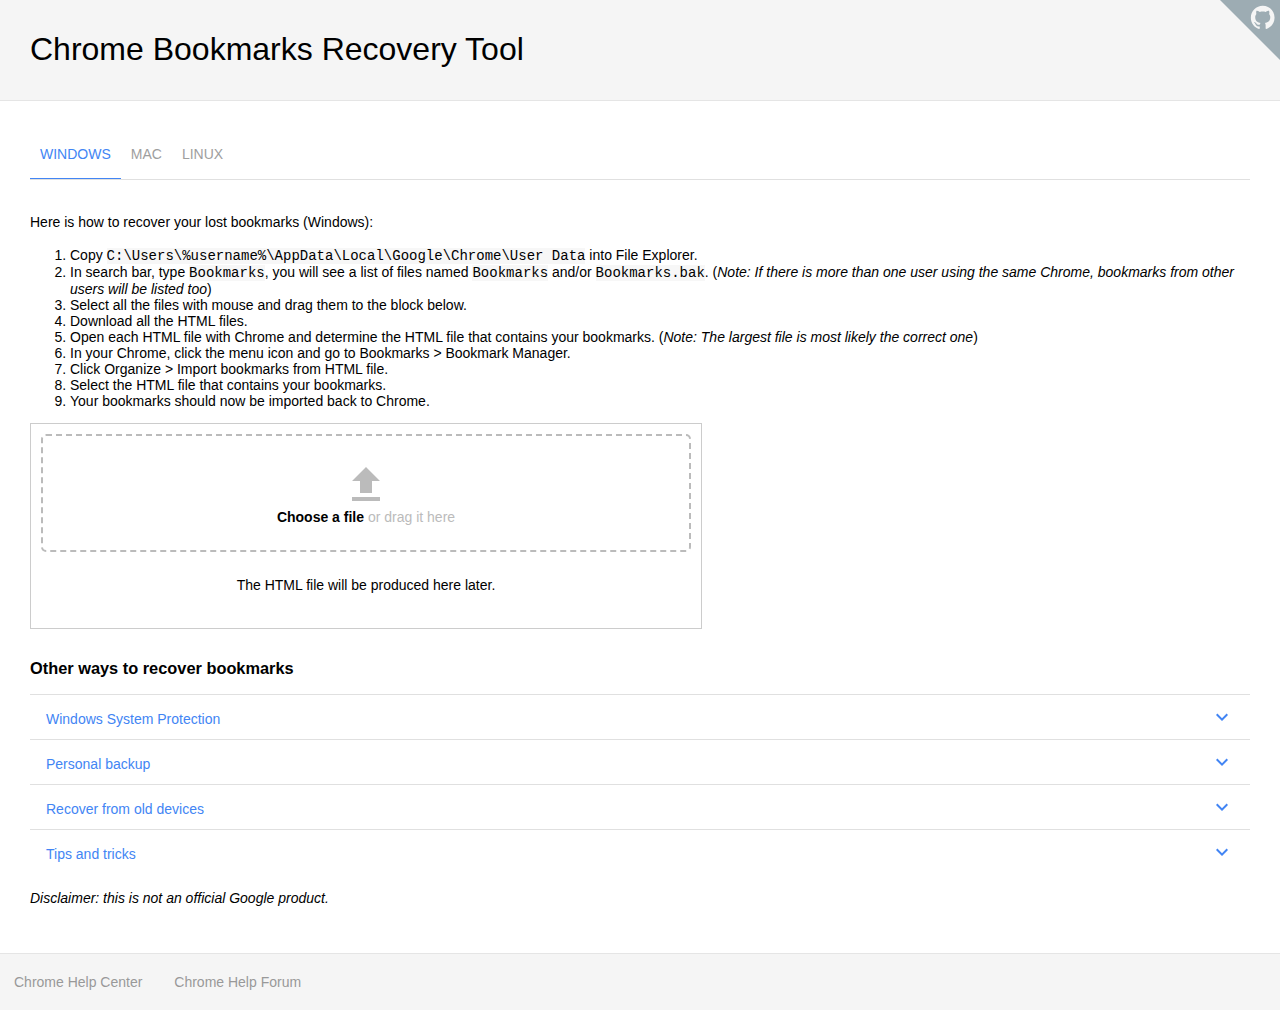
<file: bookmark-recovery/index.html>
<!DOCTYPE html>
<!--
MIT License

Copyright (c) 2016 Loo Rong Jie (Rong Jie Loo)

Permission is hereby granted, free of charge, to any person obtaining a copy
of this software and associated documentation files (the "Software"), to deal
in the Software without restriction, including without limitation the rights
to use, copy, modify, merge, publish, distribute, sublicense, and/or sell
copies of the Software, and to permit persons to whom the Software is
furnished to do so, subject to the following conditions:

The above copyright notice and this permission notice shall be included in all
copies or substantial portions of the Software.

THE SOFTWARE IS PROVIDED "AS IS", WITHOUT WARRANTY OF ANY KIND, EXPRESS OR
IMPLIED, INCLUDING BUT NOT LIMITED TO THE WARRANTIES OF MERCHANTABILITY,
FITNESS FOR A PARTICULAR PURPOSE AND NONINFRINGEMENT. IN NO EVENT SHALL THE
AUTHORS OR COPYRIGHT HOLDERS BE LIABLE FOR ANY CLAIM, DAMAGES OR OTHER
LIABILITY, WHETHER IN AN ACTION OF CONTRACT, TORT OR OTHERWISE, ARISING FROM,
OUT OF OR IN CONNECTION WITH THE SOFTWARE OR THE USE OR OTHER DEALINGS IN THE
SOFTWARE.

Special thanks to David King, Hennie Rozengarden, Jeroen Van Antwerpen,
Cor Koomen and other TC/RS Chromies in refining this tool.
-->
<html lang="en">
<head>
<title>Chrome Bookmarks Recovery Tool</title>
<meta charset="utf-8">
<meta name="viewport" content="width=device-width,minimum-scale=1.0">
<meta name="description" content="Tool to recover your lost Chrome bookmarks">
<link rel="canonical" href="https://rongjiecomputer.github.io/chrome/bookmark-recovery/">
<meta property="og:type" content="website">
<meta property="og:title" content="Chrome Bookmarks Recovery Tool">
<meta property="og:url" content="https://rongjiecomputer.github.io/chrome/bookmark-recovery/">
<meta property="og:site_name" content="rongjiecomputer.github.io">
<meta property="og:description" content="Tool to recover your lost Chrome bookmarks">
<meta property="og:image" content="https://rongjiecomputer.github.io/chrome/bookmark-recovery/share.png">
<meta name="twitter:card" content="summary_large_image">
<meta name="twitter:title" content="Chrome Bookmarks Recovery Tool">
<meta name="twitter:url" content="https://rongjiecomputer.github.io/chrome/bookmark-recovery/">
<meta name="twitter:description" content="Tool to recover your lost Chrome bookmarks">
<meta name="twitter:image" content="https://rongjiecomputer.github.io/chrome/bookmark-recovery/share.png">
<style>
html, body {
	font-family: "Helvetica", Arial, sans-serif;
	font-size: 14px;
	background-color: #fff;
	margin: 0;
	padding: 0;
}
header {
	background-color: #f5f5f5;
	padding: 10px 30px 10px 30px;
	border-bottom: 1px solid #e5e5e5;
}
h1 {
	font-size: 32px;
	font-weight: 400;
}
a {
	color: #4285f4;
	text-decoration: none;
}
a:hover {
	text-decoration: underline;
}
.github-link {
	display: block;
	position: absolute;
	width: 60px;
	height: 60px;
	top: 0;
	right: 0;
	z-index: 100;
}
main {
	padding: 30px;
}
p {
	line-height: 1.5em;
	word-break: break-word;
}
#tabs {
	height: 48px;
	margin-bottom: 32px;
	padding: 0;
	overflow: hidden;
	border-bottom: 1px solid #e0e0e0;
}
#tabs a {
	display: inline-block;
	float: left;
	color: #9e9e9e;
	font-weight: 500;
	line-height: 47px;
	text-transform: uppercase;
	padding: 0 10px;
	text-decoration: none;
}
#tabs .active {
	color: #4285f4;
	border-bottom: 2px solid #4285f4;
}
.soln {
	display: none;
}
.show {
	display: block;
}
code {
	font-family: Consolas, "Liberation Mono", Menlo, Courier, monospace;
	background-color: #f7f7f7;
}
#block {
	max-width: 650px;
	margin-bottom: 30px;
	padding: 10px;
	border: 1px solid #ccc;
}
#drop_zone {
	border: 2px dashed #bbb;
	border-radius: 5px;
	padding: 25px;
	text-align: center;
	color: #bbb;
}
.is_dragover {
	border: 4px dashed #4386fa !important;
	color: #4386fa !important;
}
.is_dragover svg {
	fill: #4386fa;
}
label {
	position: relative;
}
label b {
	color: #000;
}
label:hover b {
	color: #4386fa;
}
input[type="file"] {
	position: absolute;
	width: 100%;
	top: 0;
	left: 0;
	right: 0;
	bottom: 0;
	opacity: 0;
}
#tooltip {
	display: none;
}
#drop_zone svg, #drop_zone span {
	display: block;
	margin: auto;
}
output {
	display: block;
	padding: 25px;
	text-align: center;
}
output b {
	color: red;
}
output ul {
	padding: 0;
	margin: 0;
	list-style-type: none;
	text-align: left;
}
output a {
	color: #555;
	text-decoration: underline;
}
output a[data-disabled] {
 	color: #ccc;
 	text-decoration: line-through;
}
.zip {
	border-top: 1px solid #e0e0e0;
}
.zip-h {
	display: block;
	background-color: #fff;
	color: #4285f4;
	font-size: 14px;
	font-weight: normal;
	padding: 16px 50px 12px 16px;
	margin: 0;
	position: relative;
	z-index: 1;
	width: 100%;
	border: 0;
	text-align: left;
}
.zip-h:hover {
	text-decoration: none;
}
.zip-h:before {
	background: no-repeat url("data:image/svg+xml,%3Csvg width='24' height='24' viewBox='0 0 24 24' xmlns='http://www.w3.org/2000/svg'%3E%3Cpath fill='%234285f4' d='M16.59 8.59L12 13.17 7.41 8.59 6 10l6 6 6-6z'/%3E%3C/svg%3E");
	background-size: 24px;
	content: '';
	margin-top: -12px;
	position: absolute;
	right: 18px;
	top: 50%;
	width: 22px;
	height: 22px;
	transition: transform 0.3s;
}
.zip-content {
	display: none;
	margin-left: 18px;
	padding: 1px 26px 19px 16px;
	position: relative;
}
.zip-content:before {
	background-color: #e0e0e0;
	content: '';
	position: absolute;
	width: 2px;
	height: 100%;
	left: 0;
	top: -19px;
}
.unzip .zip-h:before {
	transform: rotate(-180deg);
}
.unzip .zip-content {
	display: block;
}
footer {
	background-color: #f5f5f5;
	border-top: 1px solid #e5e5e5;
}
footer a {
	display: inline-block;
	padding: 20px 14px;
	color: #999;
}
</style>
</head>
<body>

<header>
	<h1>Chrome Bookmarks Recovery Tool</h1>
</header>

<main>
	<div id="tabs" role="tablist" aria-label="Instructions">
		<a href="#windows" id="windows-tab" role="tab" aria-controls="windows-soln">Windows</a>
		<a href="#mac" id="mac-tab" role="tab" aria-controls="mac-soln">Mac</a>
		<a href="#linux" id="linux-tab" role="tab" aria-controls="linux-soln">Linux</a>
	</div>
	<div class="soln" id="windows-soln" role="tabpanel" aria-labelledby="windows-tab" aria-hidden="true" tabindex="0">
		<p>Here is how to recover your lost bookmarks (Windows):</p>
		<ol>
			<li>Copy <code>C:\Users\%username%\AppData\Local\Google\Chrome\User Data</code> into File Explorer.</li>
			<li>In search bar, type <code>Bookmarks</code>, you will see a list of files named <code>Bookmarks</code> and/or <code>Bookmarks.bak</code>. (<i>Note: If there is more than one user using the same Chrome, bookmarks from other users will be listed too</i>)</li>
			<li>Select all the files with mouse and drag them to the block below.</li>
			<li>Download all the HTML files.</li>
			<li>Open each HTML file with Chrome and determine the HTML file that contains your bookmarks. (<i>Note: The largest file is most likely the correct one</i>)</li>
			<li>In your Chrome, click the menu icon and go to Bookmarks &gt; Bookmark Manager.</li>
			<li>Click Organize &gt; Import bookmarks from HTML file.</li>
			<li>Select the HTML file that contains your bookmarks.</li>
			<li>Your bookmarks should now be imported back to Chrome.</li>
		</ol>
	</div>
	<div class="soln" id="mac-soln" role="tabpanel" aria-labelledby="mac-tab" aria-hidden="true" tabindex="0">
		<p>Here is how to recover your lost bookmarks (Mac):</p>
		<ol>
			<li>In the Mac menu bar at the top of the screen, click Go.</li>
			<li>Select Go to Folder.</li>
			<li>Type <code>~/Library/Application Support/Google/Chrome</code> and click Go.</li>
			<li>In search bar, type <code>Bookmarks</code>, you will see a list of files named <code>Bookmarks</code> and/or <code>Bookmarks.bak</code>. (<i>Note: If there is more than one user using the same Chrome, bookmarks from other users will be listed too</i>)</li>
			<li>Select all the files with mouse and drag them to the block below.</li>
			<li>Download all the HTML files.</li>
			<li>Open each HTML file with Chrome and determine the HTML file that contains your bookmarks. (<i>Note: The largest file is most likely the correct one</i>)</li>
			<li>In your Chrome, click the menu icon and go to Bookmarks &gt; Bookmark Manager.</li>
			<li>Click Organize &gt; Import bookmarks from HTML file.</li>
			<li>Select the HTML file that contains your bookmarks.</li>
			<li>Your bookmarks should now be imported back to Chrome.</li>
		</ol>
	</div>
	<div class="soln" id="linux-soln" role="tabpanel" aria-labelledby="linux-tab" aria-hidden="true" tabindex="0">
		<p>Here is how to recover your lost bookmarks (Linux):</p>
		<ol>
			<li>Open your file explorer (<i>Nautilus, Dolphin ...</i>).</li>
			<li>Go to <code>~/.config/google-chrome</code> (<i>Use Ctrl+L on Nautilus</i>).</li>
			<li>Search for <code>Bookmarks*</code>, you will see a list of files named <code>Bookmarks</code> and/or <code>Bookmarks.bak</code>. (<i>Note: If there is more than one user using the same Chrome, bookmarks from other users will be listed too</i>)</li>
			<li>Select all the files with mouse and drag them to the block below.</li>
			<li>Download all the HTML files.</li>
			<li>Open each HTML file with Chrome and determine the HTML file that contains your bookmarks. (<i>Note: The largest file is most likely the correct one</i>)</li>
			<li>In your Chrome, click the menu icon and go to Bookmarks &gt; Bookmark Manager.</li>
			<li>Click Organize &gt; Import bookmarks from HTML file.</li>
			<li>Select the HTML file that contains your bookmarks.</li>
			<li>Your bookmarks should now be imported back to Chrome.</li>
		</ol>
	</div>
	<form id="block" tabindex="-1">
		<div id="drop_zone">
			<svg aria-hidden="true" fill="#bbb" width="48" height="48" viewBox="0 0 24 24" xmlns="http://www.w3.org/2000/svg">
				<path d="M9 16h6v-6h4l-7-7-7 7h4zm-4 2h14v2H5z"/>
			</svg>
			<label>
				<input tabindex="0" type="file" multiple id="input" aria-describedby="tooltip"/>
				<b>Choose a file</b> or drag it here
			</label>
			<div role="tooltip" id="tooltip">Search with the keyword of "Bookmarks" and select all the files found.</div>
		</div>
		<output id="output" role="alert" aria-live="assertive" aria-hidden="true">The HTML file will be produced here later.</output>
	</form>
	<h3>Other ways to recover bookmarks</h3>
	<div class="zip">
		<button id="zip-h-1" class="zip-h" aria-expanded="false" aria-controls="zip-1">Windows System Protection</button>
		<div id="zip-1" role="region" aria-labelledby="zip-h-1" aria-hidden="true" class="zip-content">
			<p>If <a href="http://windows.microsoft.com/en-us/windows7/what-is-system-protection">Windows System Protection</a> is turned on, Windows will automatically stores previous versions of your files. To restore such a version of your bookmarks files:</p>
			<ol>
				<li>Follow the step 1 and 2 above to find your bookmarks files.</li>
				<li>Right click on a bookmark file.</li>
				<li>Click "properties".</li>
				<li>Go to "previous versions" tab.</li>
				<li>Select a version from a date when everything was fine.</li>
			</ol>
		</div>
	</div>
	<div class="zip">
		<button id="zip-h-2" class="zip-h" aria-expanded="false" aria-controls="zip-2">Personal backup</button>
		<div id="zip-2" role="region" aria-labelledby="zip-h-2" aria-hidden="true" class="zip-content">
			<p>In the case when backups of your computer are available, find the bookmarks files in the backups, upload them to this tool and continue with the steps above.</p>
		</div>
	</div>
	<div class="zip">
		<button id="zip-h-3" class="zip-h" aria-expanded="false" aria-controls="zip-3">Recover from old devices</button>
		<div id="zip-3" role="region" aria-labelledby="zip-h-3" aria-hidden="true" class="zip-content">
			<p>Do you have a device (e.g: old laptop) that is signed in to your Google Account and it hasn't been synced since the moment your bookmarks were lost? If so, find the files in this device, upload them to this tool and continue with the steps above.</p>
		</div>
	</div>
	<div class="zip">
		<button id="zip-h-4" class="zip-h" aria-expanded="false" aria-controls="zip-4">Tips and tricks</button>
		<div id="zip-4" role="region" aria-labelledby="zip-h-4" aria-hidden="true" class="zip-content">
			<p>You can use this tool or <i>Export bookmarks</i> function in Bookmark Manager to generate HTML file that can be used as archive/backup of your bookmarks. Regularly making backup is useful in case your bookmarks get lost again in the future.</p>
		</div>
	</div>
	<p><i>Disclaimer: this is not an official Google product.</i></p>
</main>

<footer>
	<a href="https://support.google.com/chrome/">Chrome Help Center</a>
	<a href="https://productforums.google.com/forum/#!forum/chrome">Chrome Help Forum</a>
</footer>

<a class="github-link" href="https://github.com/rongjiecomputer/chrome/tree/gh-pages/bookmark-recovery" title="Source on Github">
	<svg xmlns="http://www.w3.org/2000/svg" xmlns:xlink="http://www.w3.org/1999/xlink" viewBox="0 0 60.5 60.5" width="60" height="60">
		<polygon fill="#9dacb3" points="60.5,60.5 0,0 60.5,0"/>
		<path fill="#f5f5f5" d="M43.1,5.8c-6.6,0-12,5.4-12,12c0,5.3,3.4,9.8,8.2,11.4c0.6,0.1,0.8-0.3,0.8-0.6c0-0.3,0-1,0-2c-3.3,0.7-4-1.6-4-1.6c-0.5-1.4-1.3-1.8-1.3-1.8c-1.1-0.7,0.1-0.7,0.1-0.7c1.2,0.1,1.8,1.2,1.8,1.2c1.1,1.8,2.8,1.3,3.5,1c0.1-0.8,0.4-1.3,0.8-1.6c-2.7-0.3-5.5-1.3-5.5-5.9c0-1.3,0.5-2.4,1.2-3.2c-0.1-0.3-0.5-1.5,0.1-3.2c0,0,1-0.3,3.3,1.2c1-0.3,2-0.4,3-0.4c1,0,2,0.1,3,0.4c2.3-1.6,3.3-1.2,3.3-1.2c0.7,1.7,0.2,2.9,0.1,3.2c0.8,0.8,1.2,1.9,1.2,3.2c0,4.6-2.8,5.6-5.5,5.9c0.4,0.4,0.8,1.1,0.8,2.2c0,1.6,0,2.9,0,3.3c0,0.3,0.2,0.7,0.8,0.6c4.8-1.6,8.2-6.1,8.2-11.4C55.1,11.2,49.7,5.8,43.1,5.8z"/>
	</svg>
</a>

<script>
'use strict';
(function() {
function parse(backup) {
	function walk(data) {
		if (data.type == 'folder') {
			html += '<DT><H3 ADD_DATE="' + data.date_added + '" LAST_MODIFIED="' + data.date_modified + '">' + data.name + '</H3>\n';
			html += '<DL>\n'
			for (var i = 0; i < data.children.length; i++) {
				walk(data.children[i]);
			}
			html += '</DL></DT>\n';
		} else { // data.type == 'url'
			html += '<DT><A HREF="' + data.url + '" ADD_DATE="' + data.date_added + '">' + data.name + '</A></DT>\n';
		}
	}
	var html = '<!DOCTYPE NETSCAPE-Bookmark-file-1><META HTTP-EQUIV="Content-Type" CONTENT="text/html; charset=UTF-8"><TITLE>Bookmarks</TITLE><H1>Bookmarks</H1>\n';
	html += '<DL>\n';
	var children = backup.roots.bookmark_bar.children;
	for (var i = 0; i < children.length; i++) {
		walk(children[i]);
	}
	walk(backup.roots.other);
	walk(backup.roots.synced);
	html += '</DL>\n';
	html += '<style>dt, dl { padding-left: 12px; }</style>\n';
	var blob = new Blob([html], {type: 'text/plain'});
	var a = document.createElement('a');
	a.download = 'bookmark_backup.html';
	a.href = window.URL.createObjectURL(blob);
	a.textContent = 'Download ready';
	a.dataset.downloadurl = ['text/plain', a.download, a.href].join(':');
	a.onclick = function(e) {
		if ('disabled' in this.dataset) {
			return false;
		}
		this.textContent = 'Downloaded';
		this.dataset.disabled = true;
		setTimeout(function() {
			window.URL.revokeObjectURL(this.href);
		}, 1500);
	};
	return a;
}
function readFile(file) {
	var reader = new FileReader();
	var li = document.createElement('li');
	li.innerHTML = '<strong>Last updated: ' + (file.lastModifiedDate !== undefined ? file.lastModifiedDate.toLocaleDateString() : 'n/a') + '</strong> (' + file.size + 'B) ';
	reader.onloadend = function() {
		try {
			var a = parse(JSON.parse(reader.result));
			li.appendChild(a);
		} catch(e) {
			li.innerHTML += '<b>Error! The file is invalid. Try again!</b>';
		}
	};
	reader.readAsText(file);
	return li;
}
var input = document.getElementById('input');
var output = document.getElementById('output');
function handleFile(e) {
	var files = e.target.files;
	output.textContent = 'Loading ...';
	var ul = document.createElement('ul');
	for (var i = 0; i < files.length; i++) {
		ul.appendChild(readFile(files[i]));
	}
	output.innerHTML = '';
	output.setAttribute('aria-hidden', false);
	output.appendChild(ul);
}
input.addEventListener('change', handleFile, false);
function handleFileSelect(e) {
	e.stopPropagation();
	e.preventDefault();
	var files = e.dataTransfer.files;
	output.textContent = 'Loading ...';
	var ul = document.createElement('ul');
	for (var i = 0; i < files.length; i++) {
		ul.appendChild(readFile(files[i]));
	}
	output.innerHTML = '';
	output.appendChild(ul);
	this.classList.remove('is_dragover');
}
function handleDragOver(e) {
	e.stopPropagation();
	e.preventDefault();
	e.dataTransfer.dropEffect = 'copy';
	this.classList.add('is_dragover');
}
function handleDragLeave(e) {
	e.stopPropagation();
	e.preventDefault();
	this.classList.remove('is_dragover');
}
var dropZone = document.getElementById('drop_zone');
dropZone.addEventListener('dragover', handleDragOver, false);
dropZone.addEventListener('drop', handleFileSelect, false);
dropZone.addEventListener('dragleave', handleDragLeave, false);
var tabs = document.getElementById('tabs');
var solns = {};
solns['#windows'] = document.getElementById('windows-soln');
solns['#mac'] = document.getElementById('mac-soln');
solns['#linux'] = document.getElementById('linux-soln');
function handleHashChange(e) {
	for (var tab = tabs.firstElementChild; tab; tab = tab.nextElementSibling) {
		tab.classList.remove('active');
		tab.setAttribute('aria-selected', false);
	}
	for (var soln in solns) {
		solns[soln].classList.remove('show');
		solns[soln].setAttribute('aria-hidden', true);
	}
	var hash = location.hash;
	var tab = tabs.querySelector(hash+'-tab');
	tab.classList.add('active');
	tab.setAttribute('aria-selected', true);
	var soln = solns[hash];
	soln.classList.add('show');
	soln.setAttribute('aria-hidden', false);
}
window.addEventListener('hashchange', handleHashChange, false);
if (location.hash == '') location.hash = '#windows';
handleHashChange();
function toggleZip(e) {
	var visible = this.parentNode.classList.toggle('unzip');
	this.setAttribute('aria-expanded', visible);
	this.nextElementSibling.setAttribute('aria-hidden', !visible);
}
for (const h of Array.from(document.querySelectorAll('.zip-h'))) {
	h.addEventListener('click', toggleZip, false);
}
}());
</script>
</body>
</html>
</file>
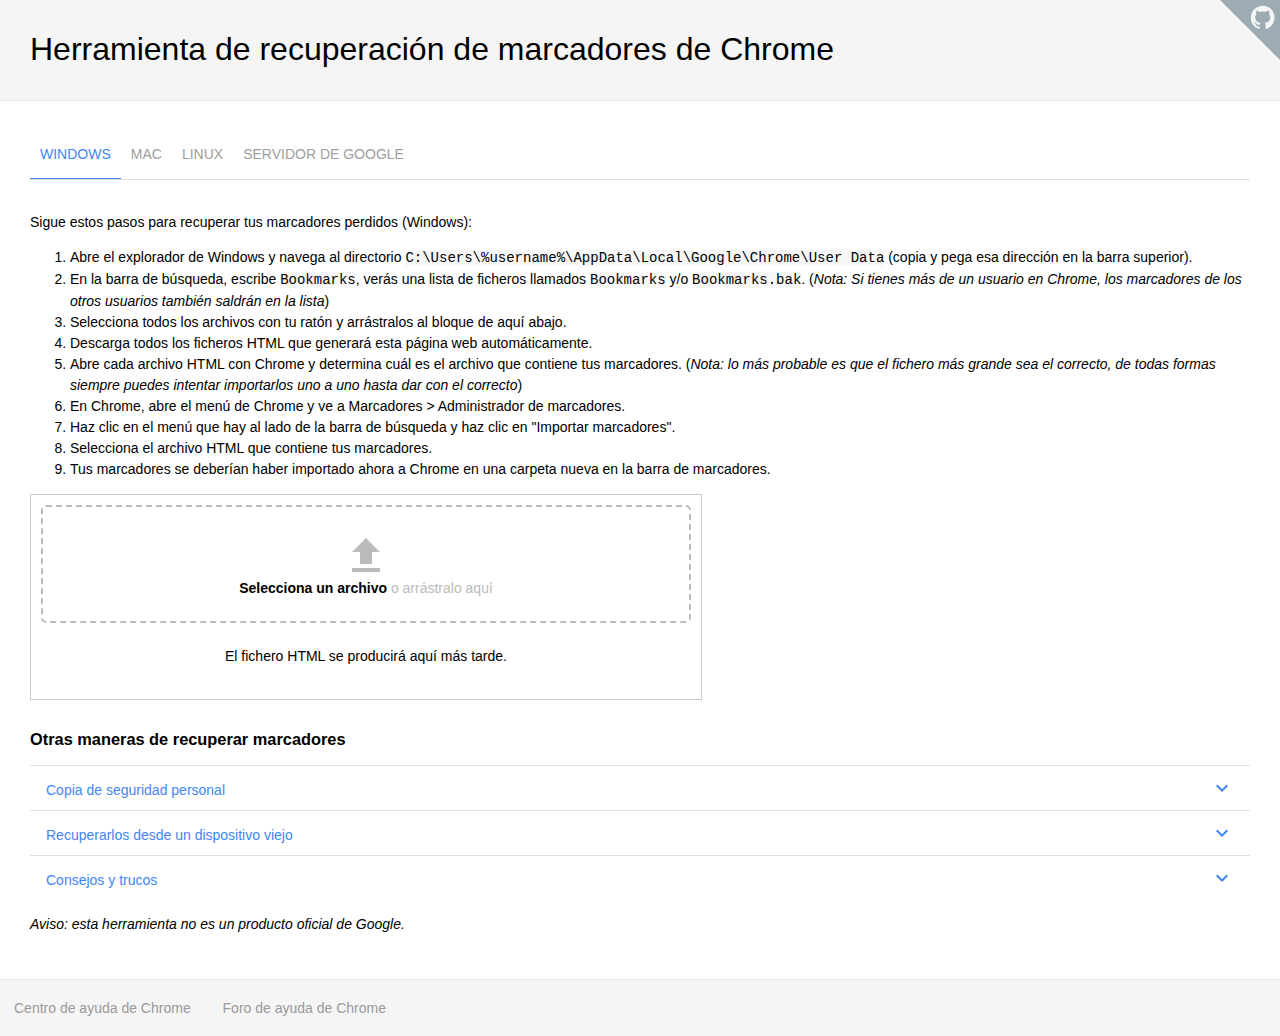
<file: bookmark-recovery/index.es.html>
<!DOCTYPE html>
<!--
MIT License

Copyright (c) 2016 Loo Rong Jie (Rong Jie Loo)

Permission is hereby granted, free of charge, to any person obtaining a copy
of this software and associated documentation files (the "Software"), to deal
in the Software without restriction, including without limitation the rights
to use, copy, modify, merge, publish, distribute, sublicense, and/or sell
copies of the Software, and to permit persons to whom the Software is
furnished to do so, subject to the following conditions:

The above copyright notice and this permission notice shall be included in all
copies or substantial portions of the Software.

THE SOFTWARE IS PROVIDED "AS IS", WITHOUT WARRANTY OF ANY KIND, EXPRESS OR
IMPLIED, INCLUDING BUT NOT LIMITED TO THE WARRANTIES OF MERCHANTABILITY,
FITNESS FOR A PARTICULAR PURPOSE AND NONINFRINGEMENT. IN NO EVENT SHALL THE
AUTHORS OR COPYRIGHT HOLDERS BE LIABLE FOR ANY CLAIM, DAMAGES OR OTHER
LIABILITY, WHETHER IN AN ACTION OF CONTRACT, TORT OR OTHERWISE, ARISING FROM,
OUT OF OR IN CONNECTION WITH THE SOFTWARE OR THE USE OR OTHER DEALINGS IN THE
SOFTWARE.

Special thanks to David King, Hennie Rozengarden, Jeroen Van Antwerpen,
Cor Koomen and other TC/RS Chromies in refining this tool.
-->
<html lang="es">
<head>
<title>Herramienta de recuperación de marcadores de Chrome</title>
<meta charset="utf-8">
<meta name="viewport" content="width=device-width,minimum-scale=1.0">
<meta name="description" content="Herramienta para recuperar tus marcadores de Chrome perdidos">
<link rel="alternate" hreflang="en" href="https://rongjiecomputer.github.io/chrome/bookmark-recovery/">
<link rel="alternate" hreflang="es" href="https://rongjiecomputer.github.io/chrome/bookmark-recovery/index.es.html">
<meta property="og:type" content="website">
<meta property="og:title" content="Herramienta de recuperación de marcadores de Chrome">
<meta property="og:url" content="https://rongjiecomputer.github.io/chrome/bookmark-recovery/index.es.html">
<meta property="og:site_name" content="rongjiecomputer.github.io">
<meta property="og:description" content="Herramienta para recuperar tus marcadores de Chrome perdidos">
<meta property="og:image" content="https://rongjiecomputer.github.io/chrome/bookmark-recovery/share.png">
<meta name="twitter:card" content="summary_large_image">
<meta name="twitter:title" content="Herramienta de recuperación de marcadores de Chrome">
<meta name="twitter:url" content="https://rongjiecomputer.github.io/chrome/bookmark-recovery/index.es.html">
<meta name="twitter:description" content="Herramienta para recuperar tus marcadores de Chrome perdidos">
<meta name="twitter:image" content="https://rongjiecomputer.github.io/chrome/bookmark-recovery/share.png">
<style>
html, body {
	font-family: "Helvetica", Arial, sans-serif;
	font-size: 14px;
	background-color: #fff;
	margin: 0;
	padding: 0;
}
header {
	background-color: #f5f5f5;
	padding: 10px 30px 10px 30px;
	border-bottom: 1px solid #e5e5e5;
}
h1 {
	font-size: 32px;
	font-weight: 400;
}
a {
	color: #4285f4;
	text-decoration: none;
}
a:hover {
	text-decoration: underline;
}
.github-link {
	display: block;
	position: absolute;
	width: 60px;
	height: 60px;
	top: 0;
	right: 0;
	z-index: 100;
}
main {
	padding: 30px;
}
p, li {
	line-height: 1.5em;
	word-break: break-word;
}
#tabs {
	height: 48px;
	margin-bottom: 32px;
	padding: 0;
	overflow: hidden;
	border-bottom: 1px solid #e0e0e0;
}
#tabs a {
	display: inline-block;
	float: left;
	color: #9e9e9e;
	font-weight: 500;
	line-height: 47px;
	text-transform: uppercase;
	padding: 0 10px;
	text-decoration: none;
}
#tabs .active {
	color: #4285f4;
	border-bottom: 2px solid #4285f4;
}
.soln {
	display: none;
}
.show {
	display: block;
}
code {
	font-family: Consolas, "Liberation Mono", Menlo, Courier, monospace;
	background-color: #f7f7f7;
}
#block {
	max-width: 650px;
	margin-bottom: 30px;
	padding: 10px;
	border: 1px solid #ccc;
}
#drop_zone {
	border: 2px dashed #bbb;
	border-radius: 5px;
	padding: 25px;
	text-align: center;
	color: #bbb;
}
.is_dragover {
	border: 4px dashed #4386fa !important;
	color: #4386fa !important;
}
.is_dragover svg {
	fill: #4386fa;
}
label {
	position: relative;
}
label b {
	color: #000;
}
label:hover b {
	color: #4386fa;
}
input[type="file"] {
	position: absolute;
	width: 100%;
	top: 0;
	left: 0;
	right: 0;
	bottom: 0;
	opacity: 0;
}
#tooltip {
	display: none;
}
#drop_zone svg, #drop_zone span {
	display: block;
	margin: auto;
}
output {
	display: block;
	padding: 25px;
	text-align: center;
}
output b {
	color: red;
}
output ul {
	padding: 0;
	margin: 0;
	list-style-type: none;
	text-align: left;
}
output a {
	color: #555;
	text-decoration: underline;
}
output a[data-disabled] {
 	color: #ccc;
 	text-decoration: line-through;
}
.zip {
	border-top: 1px solid #e0e0e0;
}
.zip-h {
	display: block;
	background-color: #fff;
	color: #4285f4;
	font-size: 14px;
	font-weight: normal;
	padding: 16px 50px 12px 16px;
	margin: 0;
	position: relative;
	z-index: 1;
	width: 100%;
	border: 0;
	text-align: left;
}
.zip-h:hover {
	text-decoration: none;
}
.zip-h:before {
	background: no-repeat url("data:image/svg+xml,%3Csvg width='24' height='24' viewBox='0 0 24 24' xmlns='http://www.w3.org/2000/svg'%3E%3Cpath fill='%234285f4' d='M16.59 8.59L12 13.17 7.41 8.59 6 10l6 6 6-6z'/%3E%3C/svg%3E");
	background-size: 24px;
	content: '';
	margin-top: -12px;
	position: absolute;
	right: 18px;
	top: 50%;
	width: 22px;
	height: 22px;Tool to recover your lost Chrome bookmarks
	transition: transform 0.3s;
}
.zip-content {
	display: none;
	margin-left: 18px;
	padding: 1px 26px 19px 16px;
	position: relative;
}
.zip-content:before {
	background-color: #e0e0e0;
	content: '';
	position: absolute;
	width: 2px;
	height: 100%;
	left: 0;
	top: -19px;
}
.unzip .zip-h:before {
	transform: rotate(-180deg);
}
.unzip .zip-content {
	display: block;
}
footer {
	background-color: #f5f5f5;
	border-top: 1px solid #e5e5e5;
}
footer a {
	display: inline-block;
	padding: 20px 14px;
	color: #999;
}
</style>
</head>
<body>

<header>
	<h1>Herramienta de recuperación de marcadores de Chrome</h1>
</header>

<main>
	<div id="tabs" role="tablist" aria-label="Instructions">
		<a href="#windows" id="windows-tab" role="tab" aria-controls="windows-soln">Windows</a>
		<a href="#mac" id="mac-tab" role="tab" aria-controls="mac-soln">Mac</a>
		<a href="#linux" id="linux-tab" role="tab" aria-controls="linux-soln">Linux</a>
		<a href="#google" id="google-tab" role="tab" aria-controls="google-soln">Servidor de Google</a>
	</div>
	<div class="soln" id="windows-soln" role="tabpanel" aria-labelledby="windows-tab" aria-hidden="true" tabindex="0">
		<p>Sigue estos pasos para recuperar tus marcadores perdidos (Windows):</p>
		<ol>
			<li>Abre el explorador de Windows y navega al directorio <code>C:\Users\%username%\AppData\Local\Google\Chrome\User Data</code> (copia y pega esa dirección en la barra superior).</li>
			<li>En la barra de búsqueda, escribe <code>Bookmarks</code>, verás una lista de ficheros llamados <code>Bookmarks</code> y/o <code>Bookmarks.bak</code>. (<i>Nota: Si tienes más de un usuario en Chrome, los marcadores de los otros usuarios también saldrán en la lista</i>)</li>
			<li>Selecciona todos los archivos con tu ratón y arrástralos al bloque de aquí abajo.</li>
			<li>Descarga todos los ficheros HTML que generará esta página web automáticamente.</li>
			<li>Abre cada archivo HTML con Chrome y determina cuál es el archivo que contiene tus marcadores. (<i>Nota: lo más probable es que el fichero más grande sea el correcto, de todas formas siempre puedes intentar importarlos uno a uno hasta dar con el correcto</i>)</li>
			<li>En Chrome, abre el menú de Chrome y ve a Marcadores &gt; Administrador de marcadores.</li>
			<li>Haz clic en el menú que hay al lado de la barra de búsqueda y haz clic en "Importar marcadores".</li>
			<li>Selecciona el archivo HTML que contiene tus marcadores.</li>
			<li>Tus marcadores se deberían haber importado ahora a Chrome en una carpeta nueva en la barra de marcadores.</li>
		</ol>
	</div>
	<div class="soln" id="mac-soln" role="tabpanel" aria-labelledby="mac-tab" aria-hidden="true" tabindex="0">
		<p>Sigue estos pasos para recuperar tus marcadores perdidos (Mac):</p>
		<ol>
			<li>En el menú del Mac de arriba del todo de la pantalla, haz clic en Ir.</li>
			<li>Selecciona Ir a la carpeta.</li>
			<li>Escribe <code>~/Library/Application Support/Google/Chrome</code> y haz clic en Ir.</li>
			<li>En la barra de búsqueda escribe <code>Bookmarks</code> (asegúrate de seleccionar que busque en la carpeta Chrome), verás una lista de archivos llamados <code>Bookmarks</code> y/o <code>Bookmarks.bak</code>. (<i>Nota: Si tienes más de un usuario en Chrome, los marcadores de los otros usuarios también saldrán en la lista</i>)</li>
			<li>Selecciona todos los archivos con tu ratón y arrástralos al bloque de aquí abajo.</li>
			<li>Descarga todos los ficheros HTML que generará esta página web automáticamente.</li>
			<li>Abre cada archivo HTML con Chrome y determina cuál es el archivo que contiene tus marcadores. (<i>Nota: lo más probable es que el fichero más grande sea el correcto, de todas formas siempre puedes intentar importarlos uno a uno hasta dar con el correcto</i>)</li>
			<li>En Chrome, abre el menú de Chrome y ve a Marcadores &gt; Administrador de marcadores.</li>
			<li>Haz clic en el menú que hay al lado de la barra de búsqueda y haz clic en "Importar marcadores".</li>
			<li>Selecciona el archivo HTML que contiene tus marcadores.</li>
			<li>Tus marcadores se deberían haber importado ahora a Chrome en una carpeta nueva en la barra de marcadores.</li>
		</ol>
	</div>
	<div class="soln" id="linux-soln" role="tabpanel" aria-labelledby="linux-tab" aria-hidden="true" tabindex="0">
		<p>Sigue estos pasos para recuperar tus marcadores perdidos (Linux):</p>
		<ol>
			<li>Abre tu explorador de archivos (<i>Nautilus, Dolphin ...</i>).</li>
			<li>Ve a <code>~/.config/google-chrome</code> (<i>usa Ctrl+L en Nautilus</i>).</li>
			<li>Busca <code>Bookmarks*</code>; verás una lista de archivos llamados <code>Bookmarks</code> y/o <code>Bookmarks.bak</code>. (<i>Nota: Si tienes más de un usuario en Chrome, los marcadores de los otros usuarios también saldrán en la lista</i>)</li>
			<li>Selecciona todos los archivos con tu ratón y arrástralos al bloque de aquí abajo.</li>
			<li>Descarga todos los ficheros HTML que generará esta página web automáticamente.</li>
			<li>Abre cada archivo HTML con Chrome y determina cuál es el archivo que contiene tus marcadores. (<i>Nota: lo más probable es que el fichero más grande sea el correcto, de todas formas siempre puedes intentar importarlos uno a uno hasta dar con el correcto</i>)</li>
			<li>En Chrome, abre el menú de Chrome y ve a Marcadores &gt; Administrador de marcadores.</li>
			<li>Haz clic en el menú que hay al lado de la barra de búsqueda y haz clic en "Importar marcadores".</li>
			<li>Selecciona el archivo HTML que contiene tus marcadores.</li>
			<li>Tus marcadores se deberían haber importado ahora a Chrome en una carpeta nueva en la barra de marcadores.</li>
		</ol>
	</div>
	<div class="soln" id="google-soln" role="tabpanel" aria-labelledby="google-tab" aria-hidden="true" tabindex="0">
		<p>Si estás seguro que en los datos de la sincronización de Chrome que hay en los servidores de Google todavía están tus marcadores, puedes seguir los siguientes pasos para recuperarlos del servidor de Google:</p>
		<ol>
			<li>Ve a <a href="https://takeout.google.com/settings/takeout" target="_blank">Google Takeout</a> e inicia sesión con la cuenta de Google que usas para la sincronización de Chrome.</li>
			<li>Haz clic en el botón "Desmarcar todo".</li>
			<li>Activa el producto "Chrome" en el listado.</li>
			<li>Haz clic en el botón "Se han incluido todos los datos de Chrome".</li>
			<li>En la ventana emergente, activa solo la opción "Bookmarks" y desactiva el resto.</li>
			<li>Haz clic en "Aceptar" y ve hasta el final de la página para hacer clic en el botón "Siguiente paso".</li>
			<li>Haz clic en el botón "Programar otra exportación".</li>
			<li>Descarga y descomprime el archivo ZIP que se exportará.</li>
			<li>En la carpeta descomprimida, navega a la carpeta "Chrome". El archivo HTML llamado "Bookmarks" es el que necesitamos.</li>
			<li>En Chrome, abre el menú de Chrome y ve a Marcadores &gt; Administrador de marcadores.</li>
			<li>Haz clic en el menú que hay al lado de la barra de búsqueda y haz clic en "Importar marcadores".</li>
			<li>Selecciona el archivo HTML que contiene tus marcadores.</li>
			<li>Tus marcadores se deberían haber importado ahora a Chrome en una carpeta nueva en la barra de marcadores.</li>
		</ol>
	</div>
	<form id="block" tabindex="-1">
		<div id="drop_zone">
			<svg aria-hidden="true" fill="#bbb" width="48" height="48" viewBox="0 0 24 24" xmlns="http://www.w3.org/2000/svg">
				<path d="M9 16h6v-6h4l-7-7-7 7h4zm-4 2h14v2H5z"/>
			</svg>
			<label>
				<input tabindex="0" type="file" multiple id="input" aria-describedby="tooltip"/>
				<b>Selecciona un archivo</b> o arrástralo aquí
			</label>
			<div role="tooltip" id="tooltip">Busca "Bookmarks" en la carpeta de datos de Chrome y selecciona todos los archivos que encuentres.</div>
		</div>
		<output id="output" role="alert" aria-live="assertive" aria-hidden="true">El fichero HTML se producirá aquí más tarde.</output>
	</form>
	<h3>Otras maneras de recuperar marcadores</h3>
	<div class="zip">
		<button id="zip-h-2" class="zip-h" aria-expanded="false" aria-controls="zip-2">Copia de seguridad personal</button>
		<div id="zip-2" role="region" aria-labelledby="zip-h-2" aria-hidden="true" class="zip-content">
			<p>En el caso de que dispongas de copias de seguridad de tu ordenador, encuentra los archivos de los marcadores que haya en las copias de seguridad, súbelas a este herramienta y continúa con los pasos de arriba.</p>
		</div>
	</div>
	<div class="zip">
		<button id="zip-h-3" class="zip-h" aria-expanded="false" aria-controls="zip-3">Recuperarlos desde un dispositivo viejo</button>
		<div id="zip-3" role="region" aria-labelledby="zip-h-3" aria-hidden="true" class="zip-content">
			<p>¿Tienes un dispositivo (por ejemplo un portátil antiguo) donde has iniciado sesión en Chrome con tu cuenta de Google y todavía no se ha sincronizado desde el momento en que perdiste tus marcadores? Si es así, encuentra los archivos de los marcadores en ese dispositivo, súbelos a esta herramienta y sigue con los pasos de arriba.</p>
		</div>
	</div>
	<div class="zip">
		<button id="zip-h-4" class="zip-h" aria-expanded="false" aria-controls="zip-4">Consejos y trucos</button>
		<div id="zip-4" role="region" aria-labelledby="zip-h-4" aria-hidden="true" class="zip-content">
			<p>Puedes usar esta herramienta o la función <i>Exportar marcadores</i> del administrador de marcadores para generar archivos HTML que se pueden usar como copias de seguridad de tus marcadores. Hacer copias de seguridad regulares puede llegar a ser útil en el caso que vuelvas a perder tus marcadores en el futuro.</p>
		</div>
	</div>
	<p><i>Aviso: esta herramienta no es un producto oficial de Google.</i></p>
</main>

<footer>
	<a href="https://support.google.com/chrome/">Centro de ayuda de Chrome</a>
	<a href="https://support.google.com/chrome/community/?hl=es">Foro de ayuda de Chrome</a>
</footer>

<a class="github-link" href="https://github.com/rongjiecomputer/chrome/tree/gh-pages/bookmark-recovery" title="Código fuente en Github">
	<svg xmlns="http://www.w3.org/2000/svg" xmlns:xlink="http://www.w3.org/1999/xlink" viewBox="0 0 60.5 60.5" width="60" height="60">
		<polygon fill="#9dacb3" points="60.5,60.5 0,0 60.5,0"/>
		<path fill="#f5f5f5" d="M43.1,5.8c-6.6,0-12,5.4-12,12c0,5.3,3.4,9.8,8.2,11.4c0.6,0.1,0.8-0.3,0.8-0.6c0-0.3,0-1,0-2c-3.3,0.7-4-1.6-4-1.6c-0.5-1.4-1.3-1.8-1.3-1.8c-1.1-0.7,0.1-0.7,0.1-0.7c1.2,0.1,1.8,1.2,1.8,1.2c1.1,1.8,2.8,1.3,3.5,1c0.1-0.8,0.4-1.3,0.8-1.6c-2.7-0.3-5.5-1.3-5.5-5.9c0-1.3,0.5-2.4,1.2-3.2c-0.1-0.3-0.5-1.5,0.1-3.2c0,0,1-0.3,3.3,1.2c1-0.3,2-0.4,3-0.4c1,0,2,0.1,3,0.4c2.3-1.6,3.3-1.2,3.3-1.2c0.7,1.7,0.2,2.9,0.1,3.2c0.8,0.8,1.2,1.9,1.2,3.2c0,4.6-2.8,5.6-5.5,5.9c0.4,0.4,0.8,1.1,0.8,2.2c0,1.6,0,2.9,0,3.3c0,0.3,0.2,0.7,0.8,0.6c4.8-1.6,8.2-6.1,8.2-11.4C55.1,11.2,49.7,5.8,43.1,5.8z"/>
	</svg>
</a>

<script>
'use strict';
(function() {
var $ = document.querySelector.bind(document);
function Bookmark(raw) {
	this.tree = JSON.parse(raw);
	this.html = '';
	this.count = 0;
	this.first = true;
}
function chromeTime2TimeT(time) {
	return Math.floor((time - 11644473600000000) / 1000000);
}
Bookmark.prototype.walk = function(node) {
	if (node.type === 'folder') {
		this.html += '<DT><H3 ADD_DATE="' + chromeTime2TimeT(node.date_added) + '" LAST_MODIFIED="' + chromeTime2TimeT(node.date_modified) + '"';
		if (this.first) {
			this.html += ' PERSONAL_TOOLBAR_FOLDER="true"';
			this.first = false;
		}
		this.html += '>' + node.name + '</H3>\n';
		this.html += '<DL><p>\n'
		node.children.forEach(this.walk.bind(this));
		this.html += '</DL><p>\n';
	} else { // node.type == 'url'
		this.html += '<DT><A HREF="' + node.url + '" ADD_DATE="' + chromeTime2TimeT(node.date_added) + '">' + node.name + '</A>\n';
		this.count++;
	}
}
Bookmark.prototype.parse = function() {
	this.html = '<!DOCTYPE NETSCAPE-Bookmark-file-1><META HTTP-EQUIV="Content-Type" CONTENT="text/html; charset=UTF-8"><TITLE>Bookmarks</TITLE><H1>Bookmarks</H1>\n';
	this.html += '<DL><p>\n';
	var roots = this.tree.roots;
	this.walk(roots.bookmark_bar);
	if (roots.other.children.length > 0)
		this.walk(roots.other);
	if (roots.synced.children.length > 0)
		this.walk(roots.synced);
	this.html += '<style>dt, dl { padding-left: 12px; }</style>\n';
}
Bookmark.prototype.newLink = function() {
	var blob = new Blob([this.html], {type: 'text/plain'});
	var a = document.createElement('a');
	a.download = 'bookmark_backup.html';
	a.href = window.URL.createObjectURL(blob);
	a.textContent = 'Descarga lista (' + this.count + ' marcadores encontrados)';
	a.onclick = function(e) {
		if ('disabled' in this.dataset) {
			return false;
		}
		this.textContent = 'Descargado';
		this.dataset.disabled = true;
		setTimeout(function() {
			window.URL.revokeObjectURL(this.href);
		}, 1500);
	};
	return a;
}
function readFile(file) {
	var reader = new FileReader();
	var li = document.createElement('li');
	li.innerHTML = '<strong>Modificado por última vez: ' + (file.lastModifiedDate !== undefined ? file.lastModifiedDate.toLocaleDateString() : 'n/a') + '</strong> (' + file.size + 'B) ';
	reader.onloadend = function() {
		try {
			var bookmark = new Bookmark(reader.result);
			bookmark.parse();
			li.appendChild(bookmark.newLink());
		} catch(e) {
			li.innerHTML += '<b>¡Error! El archivo no es válido. ¡Vuélvelo a intentar!</b>';
		}
	};
	reader.readAsText(file);
	return li;
}
var input = $('#input');
var output = $('#output');
function handleFile(e) {
	var files = e.target.files;
	output.textContent = 'Loading ...';
	var ul = document.createElement('ul');
	for (var i = 0; i < files.length; i++) {
		ul.appendChild(readFile(files[i]));
	}
	output.innerHTML = '';
	output.setAttribute('aria-hidden', false);
	output.appendChild(ul);
}
input.addEventListener('change', handleFile, false);
function handleFileSelect(e) {
	e.stopPropagation();
	e.preventDefault();
	var files = e.dataTransfer.files;
	output.textContent = 'Loading ...';
	var ul = document.createElement('ul');
	for (var i = 0; i < files.length; i++) {
		ul.appendChild(readFile(files[i]));
	}
	output.innerHTML = '';
	output.appendChild(ul);
	this.classList.remove('is_dragover');
}
function handleDragOver(e) {
	e.stopPropagation();
	e.preventDefault();
	e.dataTransfer.dropEffect = 'copy';
	this.classList.add('is_dragover');
}
function handleDragLeave(e) {
	e.stopPropagation();
	e.preventDefault();
	this.classList.remove('is_dragover');
}
var dropZone = document.getElementById('drop_zone');
dropZone.addEventListener('dragover', handleDragOver, false);
dropZone.addEventListener('drop', handleFileSelect, false);
dropZone.addEventListener('dragleave', handleDragLeave, false);
var solns = ["#windows", "#mac", "#linux", "#google"];
function handleHashChange(e) {
	var hash = location.hash;
	for (var i = 0; i < solns.length; i++) {
		var id = solns[i];
		var tab = $(id + '-tab');
		var soln = $(id + '-soln');
		var visible;
		if (hash === id) {
			tab.classList.add('active');
			soln.classList.add('show');
			visible = true;
		} else {
			tab.classList.remove('active');
			soln.classList.remove('show');
			visible = false;
		}
		tab.setAttribute('aria-selected', visible);
		soln.setAttribute('aria-hidden', !visible);
	}
}
window.addEventListener('hashchange', handleHashChange, false);
if (location.hash == '') location.hash = '#windows';
handleHashChange();
function toggleZip(e) {
	var visible = this.parentNode.classList.toggle('unzip');
	this.setAttribute('aria-expanded', visible);
	this.nextElementSibling.setAttribute('aria-hidden', !visible);
}
var zipH = document.querySelectorAll('.zip-h');
for (var i = 0; i < zipH.length; i++) {
	zipH[i].addEventListener('click', toggleZip, false);
}
}());
</script>
</body>
</html>
</file>
